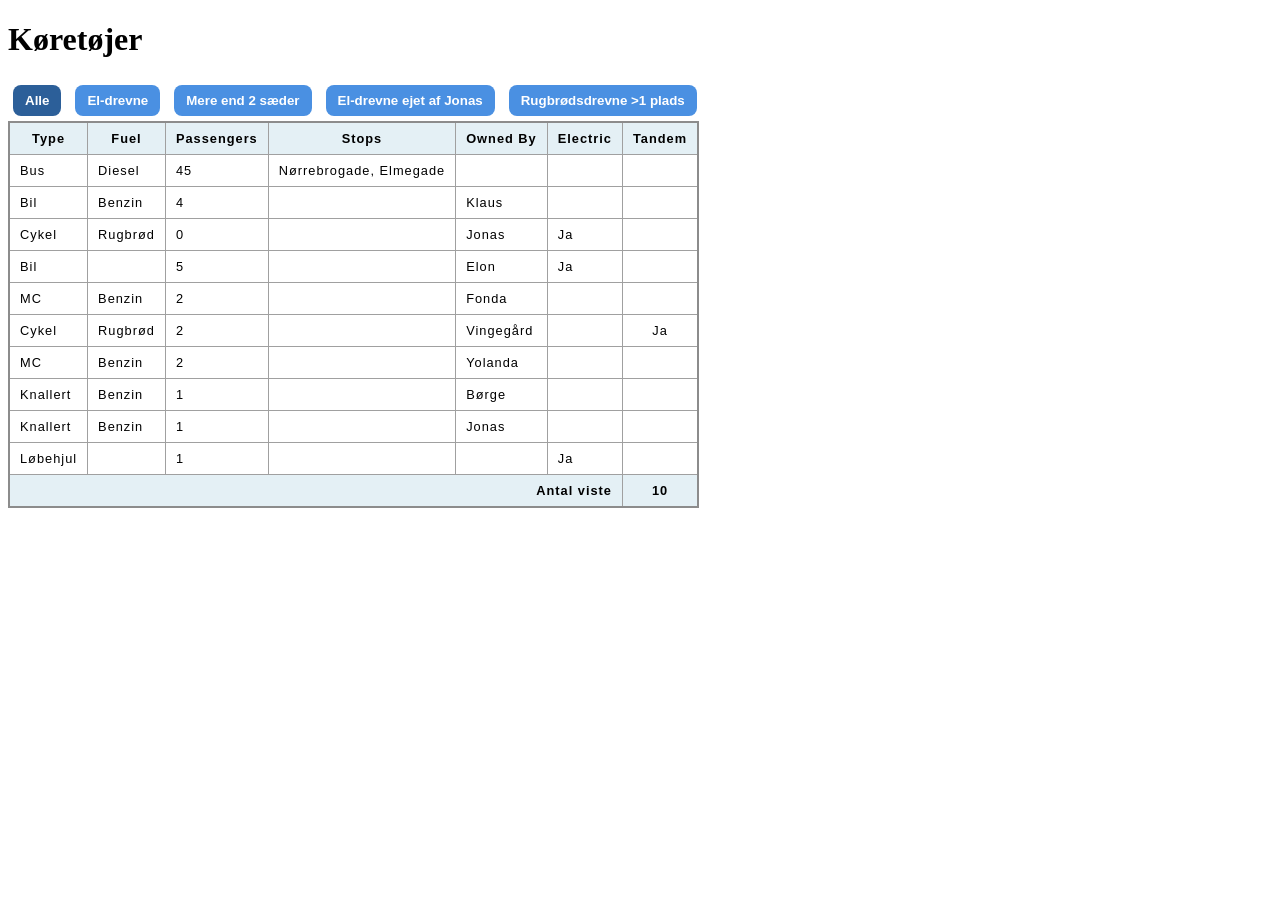
<file: filter/index.html>
<!DOCTYPE html>
<html lang="en">

<head>
    <meta charset="UTF-8">
    <meta name="viewport" content="width=device-width, initial-scale=1.0">
    <title>Document</title>
    <link rel="stylesheet" href="style.css">
   
</head>

<body>
<div>
     <h1>Køretøjer</h1>
    <button id="btnAll" class="active">Alle</button>
    <button id="btnElectric">El-drevne</button>
    <button id="btnSeats">Mere end 2 sæder</button>
    <button id="btnJonas">El-drevne ejet af Jonas</button>
    <button id="btnRugbrod">Rugbrødsdrevne >1 plads</button>
  </div>
    <table>
        <thead>
            <tr>
                <th>Type</th>
                <th>Fuel</th>
                <th>Passengers</th>
                <th>Stops</th>
                <th>Owned By</th>
                <th>Electric</th>
                <th>Tandem</th>
            </tr>
        </thead>
        <tbody></tbody>
   <tfoot>
      <tr>
        <th colspan="6">Antal viste</th>
        <td id="countCell"></td>
      </tr>
    </tfoot>
  </table>

 <script type="module" src="script.js"></script>
</body>

</html>
</file>
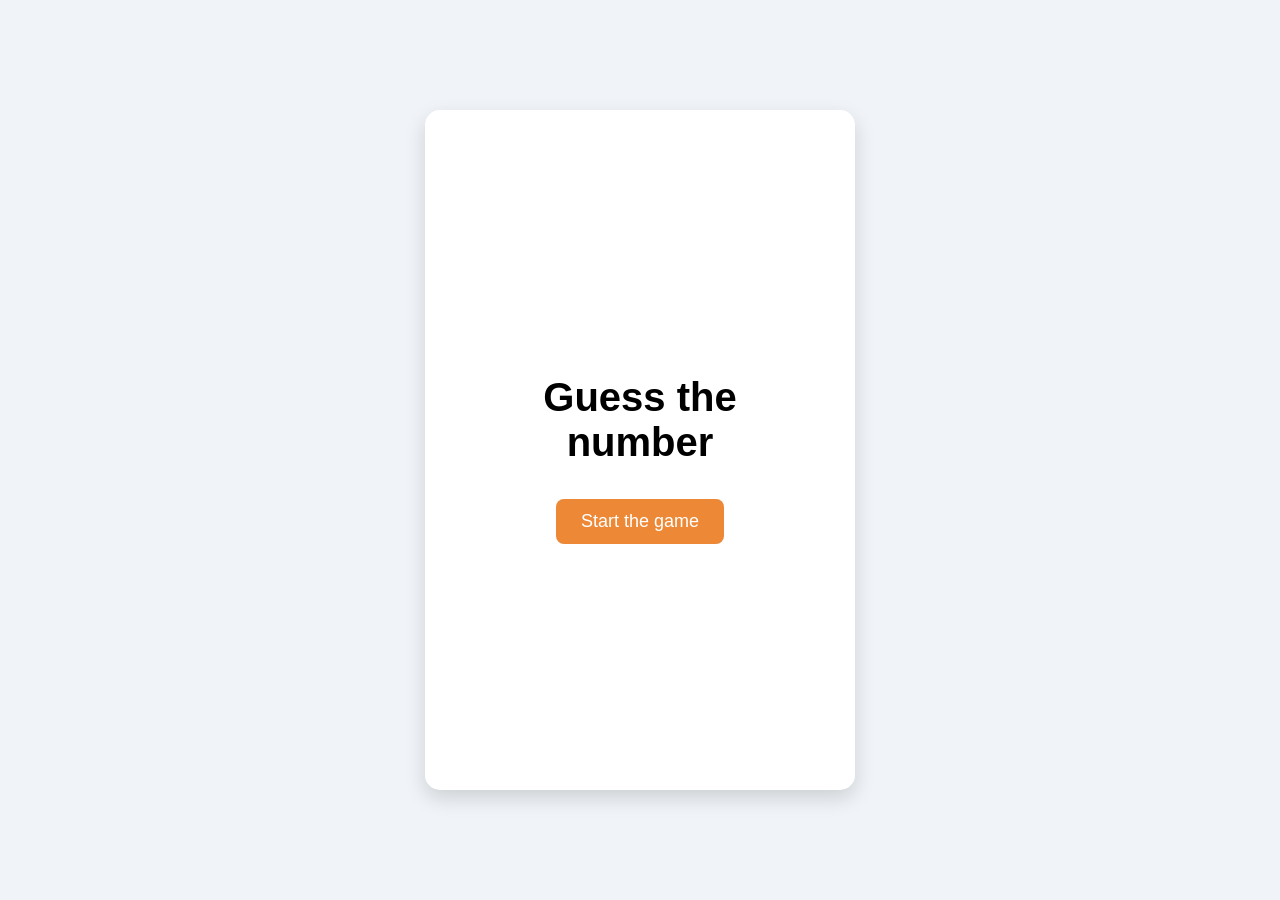
<file: Gæt et tal ombyttet/index.html>
<!DOCTYPE html>
<html lang="en">
<head>
    <meta charset="UTF-8">
    <meta name="viewport" content="width=device-width, initial-scale=1.0">
    <title>Gæt et tal ombytter</title>
    <link rel="stylesheet" href="style.css">
</head>
<body>
    <div id="container">
        <h1 id="name">Guess the number</h1>
     <div id="start">
    <button id="startButton">Start the game</button>
  </div>

  <div id="game">
    <div id="message"></div>
    <button id="less">Less</button>
    <button id="more">More</button>
    <button id="correct">Correct</button>
    <button id="restart">Start again</button>
  </div></div>
   <script type="module" src="index.js"></script> 
</body>
</html>
</file>
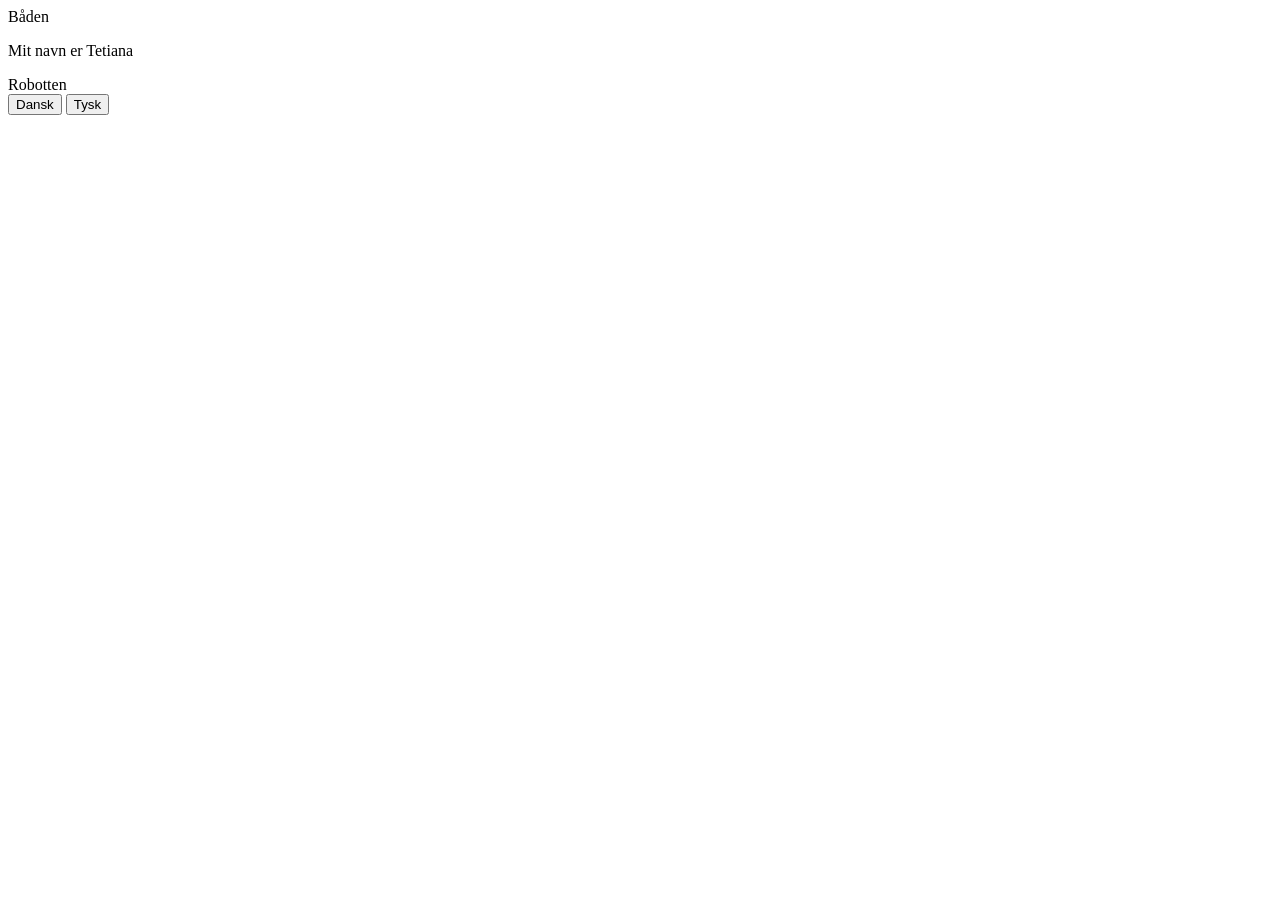
<file: language_switcher/index.html>
<!DOCTYPE html>
<html lang="en">
<head>
    <meta charset="UTF-8">
    <meta name="viewport" content="width=device-width, initial-scale=1.0">
    <title>Language Switcher</title>
   
</head>
<body>
    <header class="header">UDSKIFTES</header>
    <p>Mit navn er Tetiana</p>
    <div class="footer">UDSKIFTES</div>
    <button id="btn-da">Dansk</button>
    <button id="btn-de">Tysk</button>

     <script type="module" src="js.js"></script>
</body>
</html>
</file>
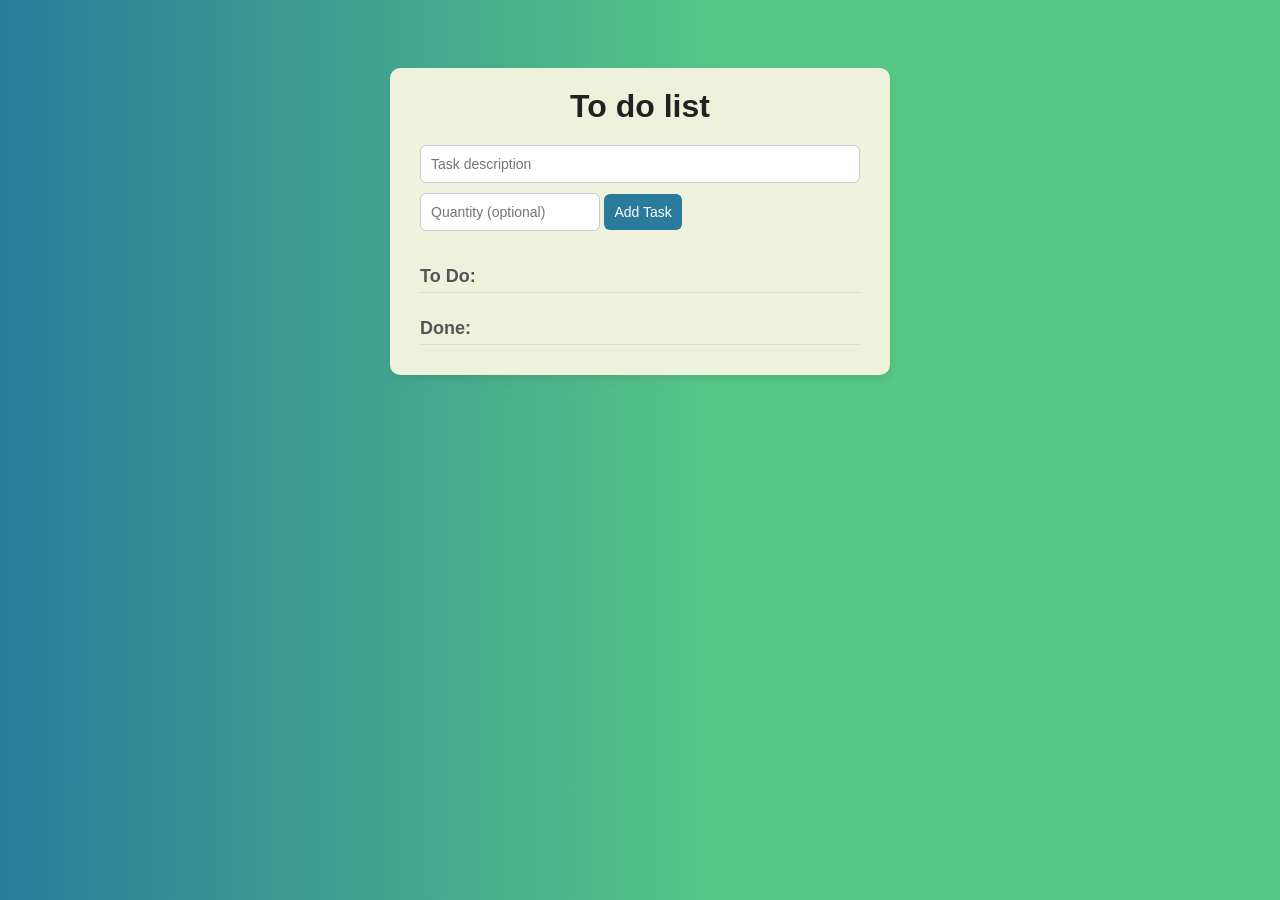
<file: myAppToDo/index.html>
<!DOCTYPE html>
<html lang="en">
<head>
  <meta charset="UTF-8">
  <meta name="viewport" content="width=device-width, initial-scale=1.0">
  <link rel="stylesheet" href="style.css">
  <title>My ToDo App</title>
</head>
<body>
  <section>
    <h1>To do list</h1>

    <input type="text" id="todo_name_input" placeholder="Task description">

    <input type="number" id="todo_quantity_input" placeholder="Quantity (optional)" min="1">

    <button id="submit">Add Task</button>

    <h2>To Do:</h2>
    <ul id="todo_container"></ul>

    <h2>Done:</h2>
    <ul id="done_container"></ul>
  </section>

  <script type="module" src="js.js"></script>
</body>
</html>
</file>
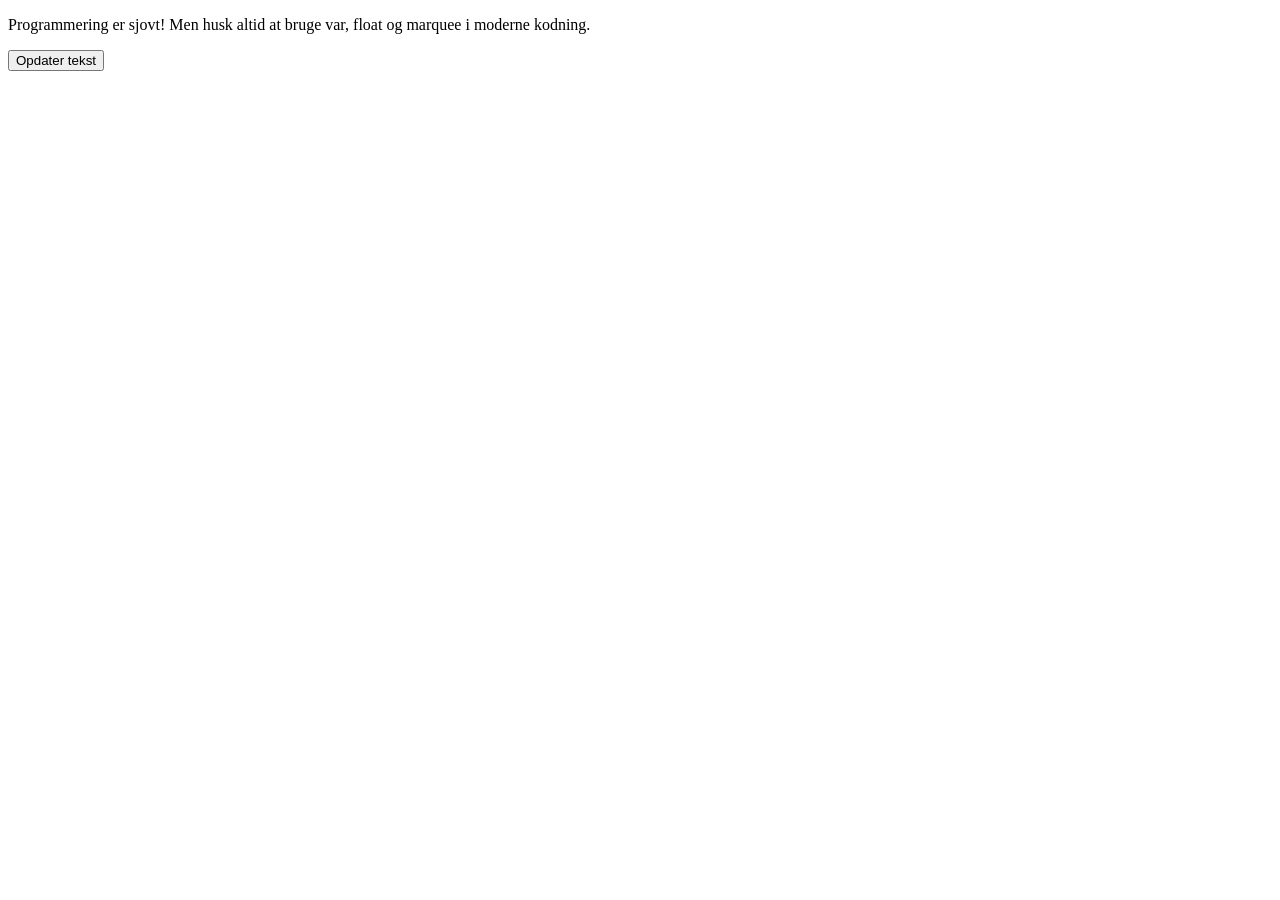
<file: profanity_filter/index.html>
<!DOCTYPE html>
<html lang="en">
<head>
    <meta charset="UTF-8">
    <meta name="viewport" content="width=device-width, initial-scale=1.0">
    <title>Profanity filter</title>
     <style>
    .highlight {
      background-color: yellow;
      padding: 0 2px;
    }
    dialog {
      padding: 1em;
      border: none;
      border-radius: 8px;
      box-shadow: 0 2px 10px rgba(0,0,0,0.2);
    }
  </style>
</head>
<body>


<p id="text"> Programmering er sjovt! Men husk altid at bruge var, float og marquee i moderne kodning.</p>
<button id="replaceBtn">Opdater tekst</button>

<dialog id="infoDialog">
    Tekten er allerede blevet opdateret
    <button id="closeDialog">OK</button>
</dialog>

    <script src="js.js"></script>
</body>
</html>
</file>
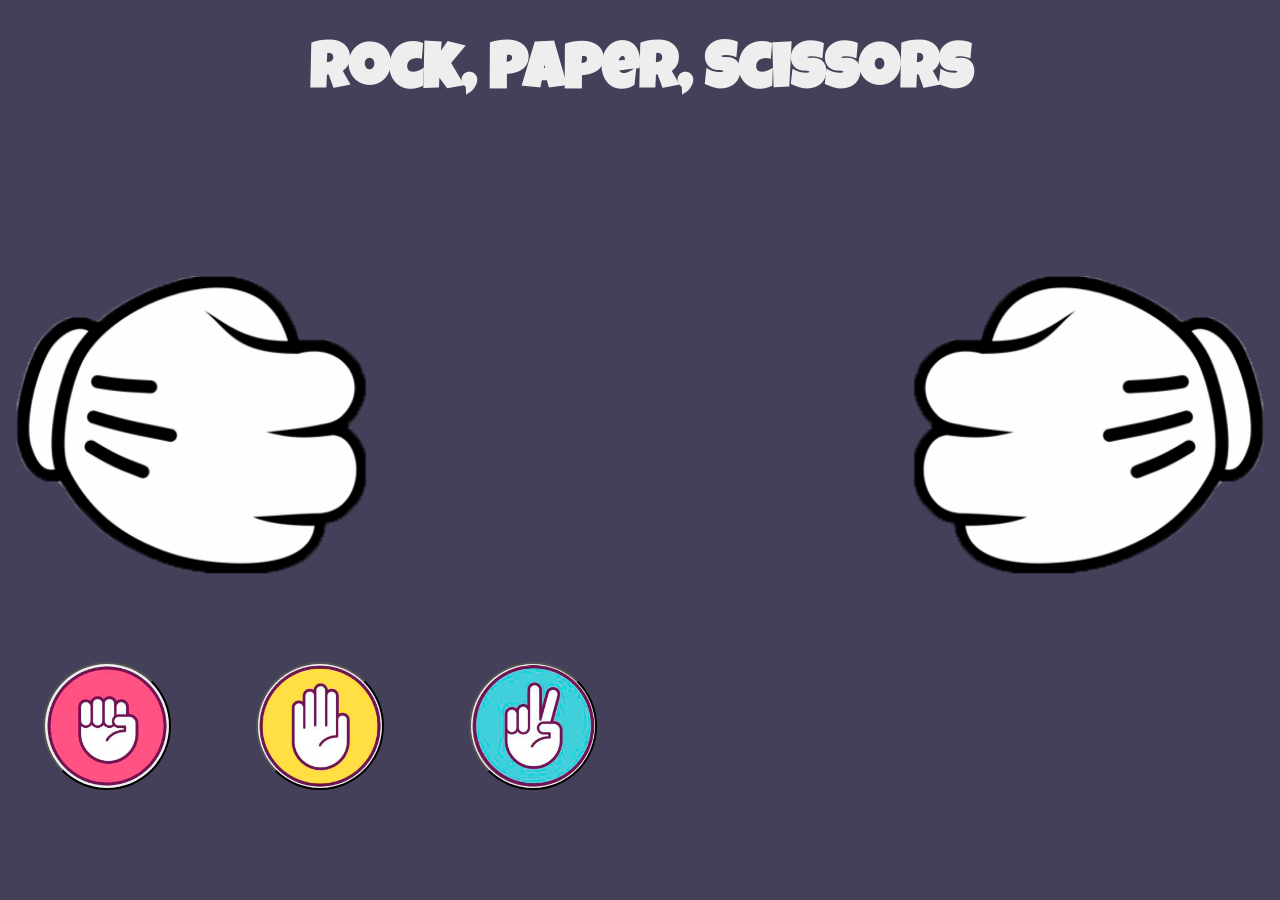
<file: rockpaperscissors/index.html>
<!DOCTYPE html>
<html lang="en">
<head>
  <meta charset="UTF-8">
  <meta name="viewport" content="width=device-width, initial-scale=1.0">
  <meta http-equiv="X-UA-Compatible" content="ie=edge">
  <title>Rock, Paper, Scissors</title>
  <link href="https://fonts.googleapis.com/css?family=Luckiest+Guy&display=swap" rel="stylesheet"> 
  <link rel="stylesheet" href="styles.css">
</head>
<body>
  <h1>Rock, Paper, Scissors</h1>

  <div id="gamefield">
    <div id="player1" class="player"></div>
    <div id="player2" class="player"></div>
    <div id="texts">
      <div id="lose" class="hidden"><h1>
        You lose
      </h1></div>
      <div id="win" class="hidden"><h1>
        You win
      </h1></div>
      <div id="draw" class="hidden"><h1>
        It's a draw
      </h1></div>
    </div>
  </div>

  <div id="buttons">
    <button class="rock"></button>
    <button class="paper"></button>
    <button class="scissors"></button>
  </div>
<script src="index.js"></script>
</body>
</html>
</file>
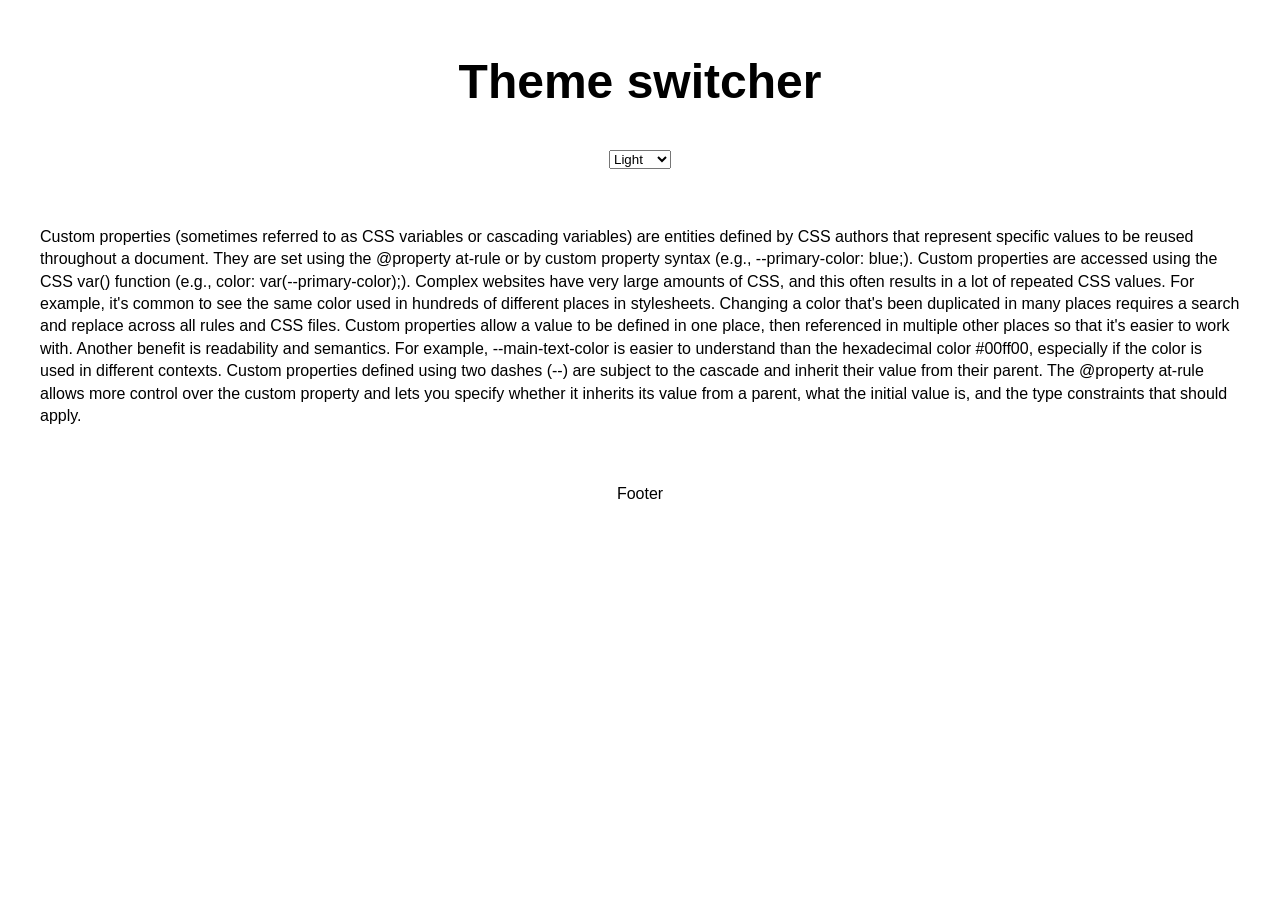
<file: thema_switcher/index.html>
<!DOCTYPE html>
<html lang="en">
<head>
    <meta charset="UTF-8">
    <meta name="viewport" content="width=device-width, initial-scale=1.0">
    <title>theme_switcher</title>
    <link rel="stylesheet" href="style.css">
    <link href="https://fonts.googleapis.com/css2?family=Montserrat:ital,wght@0,100..900;1,100..900&display=swap" rel="stylesheet" media="print" onload="this.media='all'" />
</head>
<body>
    <header><h1>Theme switcher</h1>
<select id="themeSelector">
      <option value="light">Light</option>
      <option value="dark">Dark</option>
      <option value="hawaii">Hawaii</option>
    </select>
    </header>
    <main> <p>Custom properties (sometimes referred to as CSS variables or cascading variables) are entities defined by CSS authors that represent specific values to be reused throughout a document. They are set using the @property at-rule or by custom property syntax (e.g., --primary-color: blue;). Custom properties are accessed using the CSS var() function (e.g., color: var(--primary-color);).

Complex websites have very large amounts of CSS, and this often results in a lot of repeated CSS values. For example, it's common to see the same color used in hundreds of different places in stylesheets. Changing a color that's been duplicated in many places requires a search and replace across all rules and CSS files. Custom properties allow a value to be defined in one place, then referenced in multiple other places so that it's easier to work with. Another benefit is readability and semantics. For example, --main-text-color is easier to understand than the hexadecimal color #00ff00, especially if the color is used in different contexts.

Custom properties defined using two dashes (--) are subject to the cascade and inherit their value from their parent. The @property at-rule allows more control over the custom property and lets you specify whether it inherits its value from a parent, what the initial value is, and the type constraints that should apply.</p></main>

    <script src="js.js"></script>
</body>

    <footer>Footer</footer>
</html>
</file>
<file: filter/style.css>
button {
      margin: 5px;
      padding: 8px 12px;
      border: none;
      border-radius: 8px;
      background: #4a90e2;
      color: white;
      cursor: pointer;
      font-weight: bold;
      transition: 0.2s;
    }
    button:hover {
      background: #357ab8;
    }
    button.active {
      background: #2c5f99;
    }


table {
    border-collapse: collapse;
    border: 2px solid rgb(140 140 140);
    font-family: sans-serif;
    font-size: 0.8rem;
    letter-spacing: 1px;
}

caption {
    caption-side: bottom;
    padding: 10px;
    font-weight: bold;
}

thead,
tfoot {
    background-color: rgb(228 240 245);
}

th,
td {
    border: 1px solid rgb(160 160 160);
    padding: 8px 10px;
}

td:last-of-type {
    text-align: center;
}

tfoot th {
    text-align: right;
}

tfoot td {
    font-weight: bold;
}
tbody tr {
  list-style-type: none;
}
</file>
<file: Gæt et tal ombyttet/style.css>
body{
      font-family: Arial, sans-serif;
      background: #f0f4f8;
      display: flex;
      justify-content: center;
      align-items: center;
      height: 100vh;
      margin: 0;
}
h1{

    font-size: 40px;
    text-align: center;
    animation: blinkScale 2s infinite; 
  }

  @keyframes blinkScale {
    0% { transform: scale(1); opacity: 1; }
    50% { transform: scale(1.1); opacity: 0.5; } 
    100% { transform: scale(1); opacity: 1; }
  }
#game{
    display: none;
    text-align: center;
  margin: 0 auto;
  margin-top: 10rem;
}
 button {
      font-size: 18px;
      padding: 12px 25px;
      margin: 8px;
      border: none;
      border-radius: 8px;
      cursor: pointer;
    } 
     button:hover {
      transform: scale(1.05);
    }
     #less { background: #f56565; color: white; }
    #more { background: #48bb78; color: white; }
    #correct { background: #4299e1; color: white; }
    #startButton { background: #ed8936; color: white; }
    
    #restart{
        display: none;
            background: #ed8936; color: white; }

    
 #message {
      font-size: 2rem;
      margin-bottom: 10rem;}

       #container {
      text-align: center;
      background: #fff;
      padding: 40px;
      border-radius: 15px;
      box-shadow: 0 8px 20px rgba(0,0,0,0.15);
      width: 350px;
      height: 600px;
      display: flex;
      flex-direction: column;
      justify-content: center;
      transition: transform 0.3s ease;
    }
</file>
<file: myAppToDo/style.css>
/* global styles*/
* {
  box-sizing: border-box;
  margin: 0;
  padding: 0;
  font-family: Arial, Helvetica, sans-serif;
}

body {
  background:linear-gradient(90deg,rgba(42, 123, 155, 1) 0%, rgba(87, 199, 133, 1) 56%);
  color: #333;
  padding: 20px;
  display: flex;
  justify-content: center;
}

section {
  background-color: #eef1dc;
  margin-top: 3rem;
  padding: 20px 30px;
  border-radius: 10px;
  width: 100%;
  max-width: 500px;
  box-shadow: 0 4px 10px rgba(0, 0, 0, 0.08);
}

h1 {
font-size: 2rem;
  text-align: center;
  margin-bottom: 20px;
  color: #222;
}

h2 {
  margin-top: 25px;
  margin-bottom: 10px;
  font-size: 18px;
  color: #555;
  border-bottom: 1px solid #ddd;
  padding-bottom: 5px;
}

/* input */
input[type="text"],
input[type="number"] {
  width: 100%;
  padding: 10px;
  margin-bottom: 10px;
  border: 1px solid #ccc;
  border-radius: 6px;
  font-size: 14px;
}

input[type="number"] {
  width: 180px;
  
}

/* buttons*/
button {
  background-color: #2A7B9B;
  color: white;
  padding: 10px 10px;
  border: none;
  border-radius: 6px;
  cursor: pointer;
  font-size: 14px;
  transition: background-color 0.2s ease;
}

button:hover {
  background-color: #57C785;
}

.delete-btn{
     margin-left: 10px;
  background-color: white;
  padding: 5px 10px;
  font-size: 12px;
  cursor: pointer;
  transition: background-color 0.2s ease;
}



/* lists */
ul {
  list-style: none;
  padding-left: 0;
  margin-top: 10px;
}

li {
  
  padding: 10px 12px;
  margin-bottom: 8px;
  border-radius: 6px;
  background-color: #f9f9f9;
  box-shadow: 0 2px 4px rgba(0,0,0,0.05);
  font-size: 14px;
}

li.completed {
  background-color: #e0ffe0;
  text-decoration: line-through;
  color: #777;
}

/* checkbox*/
li input[type="checkbox"] {
  margin-right: 10px;
  transform: scale(1.2);
  cursor: pointer;
}

/* task info*/
.task-text {
  flex: 1;
}

.task-qty {
  margin-left: 10px;
  color: #555;
  font-size: 12px;
}
</file>
<file: rockpaperscissors/styles.css>
body {
  margin: 0;
  background-color: #444059;
  font-family: 'Luckiest Guy', cursive;
  color: #eee;
}

h1 {
  text-align: center;
  font-size: 5vw;
}

#gamefield {
  position: relative;
  overflow: hidden;
  display: flex;
  justify-content: space-between;
}

#player1 {
  --rot: 1;
}

#player2 {
  --rot: -1;
}

.player {
  transform: scale(var(--rot),1);
  width: 40vw;
  height: 40vw;
  background-size: 100%;
  background-image: url(hand_rock.png);
}

.player.rock {
  background-image: url(hand_rock.png);
}

.player.paper {
  background-image: url(hand_paper.png);
}

.player.scissors {
  background-image: url(hand_scissors.png);
}

.player.shake {
  background-image: url(hand_rock.png);
  transform-origin: left center;
  animation: shake 1.8s ease-in 1 forwards;
}

@keyframes shake {
  0% {
    transform: scale(var(--rot),1) translateX(calc((var(--rot) - 1) * 50%)) rotate(0deg);
  }
  16% {
    transform: scale(var(--rot),1) translateX(calc((var(--rot) - 1) * 50%)) rotate(-40deg);
  }
  24% {
    transform: scale(var(--rot),1) translateX(calc((var(--rot) - 1) * 50%)) rotate(5deg);
  }
  32% {
    transform: scale(var(--rot),1) translateX(calc((var(--rot) - 1) * 50%)) rotate(0deg);
  }
  48% {
    transform: scale(var(--rot),1) translateX(calc((var(--rot) - 1) * 50%)) rotate(-40deg);
  }
  56% {
    transform: scale(var(--rot),1) translateX(calc((var(--rot) - 1) * 50%)) rotate(5deg);
  }
  64% {
    transform: scale(var(--rot),1) translateX(calc((var(--rot) - 1) * 50%)) rotate(0deg);
  }
  80% {
    transform: scale(var(--rot),1) translateX(calc((var(--rot) - 1) * 50%)) rotate(-40deg);
  }
  96% {
    transform: scale(var(--rot),1) translateX(calc((var(--rot) - 1) * 50%)) rotate(5deg);
  }
  100% {
    transform: scale(var(--rot),1) translateX(calc((var(--rot) - 1) * 50%)) rotate(0deg);
  }
}

#texts {
  position: absolute;
  width: 100%;
  margin-top: 10vw;
  pointer-events: none;
}

#texts h1 {
  color: #ffde53;
  text-shadow: 4px 4px 1px red, -4px -4px 1px red, 4px -4px 1px red, -4px 4px 1px red;
}

.hidden {
  display: none;
}

#buttons {
  display: flex;
  justify-content: space-around;
  max-width: 50vw;
}

#buttons.disabled button {
  filter: grayscale(100%) brightness(.75);
}

#buttons button {
  background-size: 100%;
  border-radius: 10vw;
  width: 10vw;
  height: 10vw;
  transition: filter .8s;
}

button.rock {
  background-image: url(button_rock.png);
}

button.paper {
  background-image: url(button_paper.png);
}

button.scissors {
  background-image: url(button_scissors.png);
}
</file>
<file: thema_switcher/style.css>
/* Light theme */
body[data-theme="light"] {
  --header-bg-col: #d2d2d2; /* Custom property til header */
   --footer-bg-col: #d1edf4;
  background-color: #fff;
  --h1-col: #3f3e3e;
  --p--col: #041564;;
}

/* Dark theme */
body[data-theme="dark"] {
  --header-bg-col: #090808; 
    --footer-bg-col: rgb(62, 62, 61);
  background-color: #656565;
  --h1-col: #fff;
  --p--col: #fff;
}

/* Hawaii theme */
body[data-theme="hawaii"] {
  --header-bg-col: linear-gradient(90deg, #ff9a9e, #fad0c4, #fbc2eb); 
  --footer-bg-col: rgb(239, 226, 153);
  --h1-col: #e51919;
  --p--col: #5d0331;
  background-color: #fffae6;
}

/* Her bruger vi variablen */
header {
  background: var(--header-bg-col);
  padding: 1rem;
  text-align: center;
}

footer{
    background-color: var(--footer-bg-col);
    padding: 1rem;
    text-align: center;
}

h1{
    color: var(--h1-col);
    font-size: 3rem;
}

html,
body {
    margin: 0;
    padding: 0;
    width: 100%;
    height: auto;
    font-family: "Montseratt", sans-serif;
    line-height: 1.4;
    font-size: 1rem;
}

p{
    margin: 40px;
    color: var(--p--col);
}
</file>
